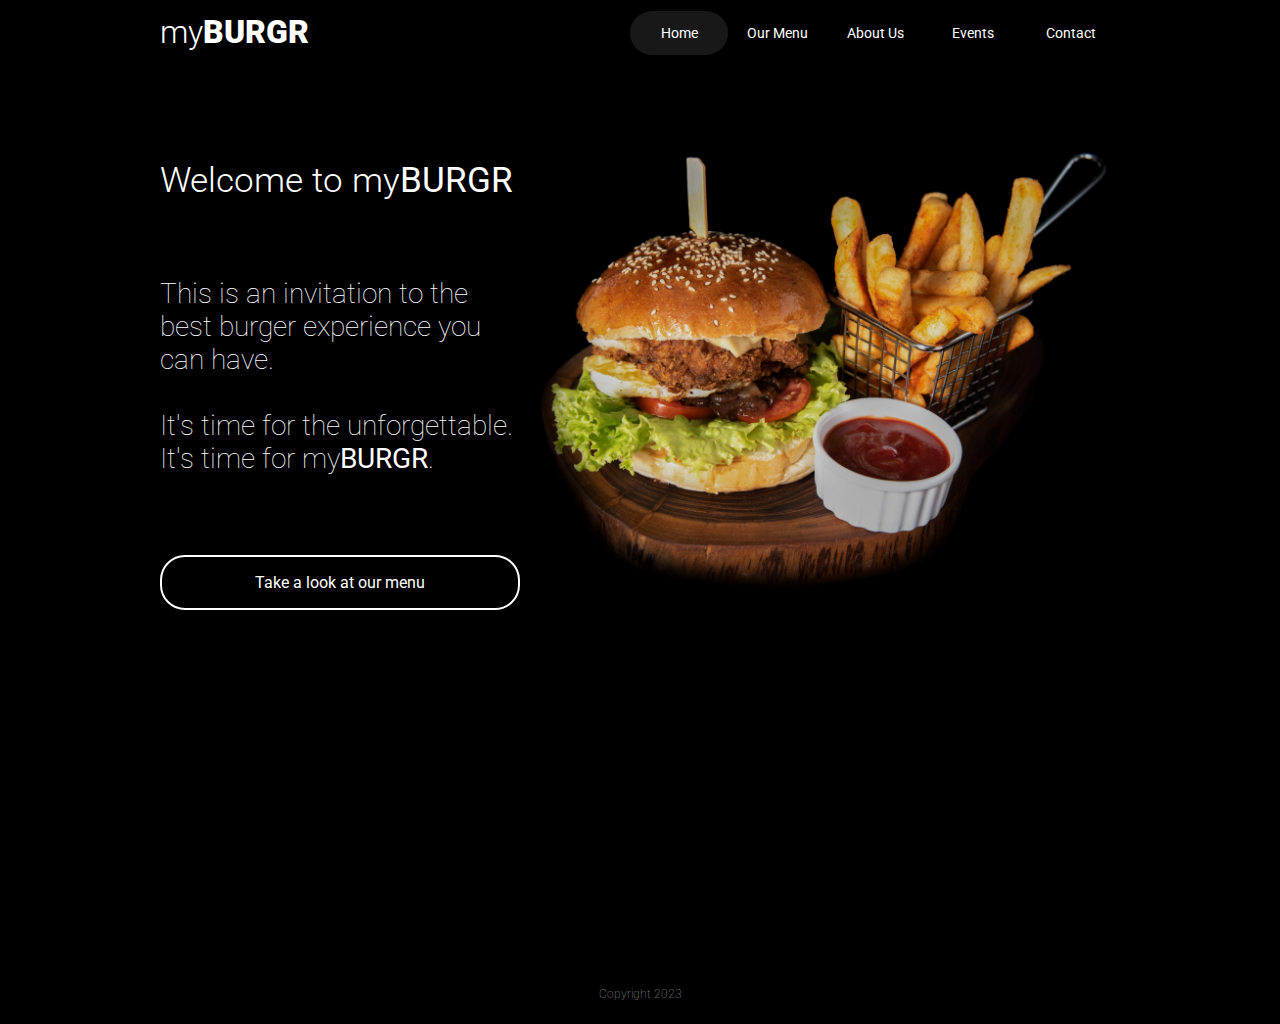
<file: project-1/index.html>
<!DOCTYPE html>
<html lang="en">

<head>
    <meta name="author" content="Silas Marques">
    <meta charset="utf-8">
    <meta name="viewport" content="width=device-width, initial-scale=1">

    <link href="https://fonts.googleapis.com/css2?family=Roboto:wght@100;300;400;700;900&display=swap" rel="stylesheet">
    <link rel="stylesheet" type="text/css" href="./css/style.css">

    <title>myBURGR</title>
</head>

<body>

    <div class="header">
        <div class="inner_header">
            <div class="logo_container">
                <a href="./index.html">
                    <h1>my<span>BURGR</span></h1>
                </a>
            </div>
            <ul class="navigation">

                <li><a href="./index.html" id="selected">Home</a></li>

                <li><a href="./menu.html">Our Menu</a></li>

                <li><a>About Us</a>
                    <ul class="dropdown">
                        <li><a href="./origin.html">Origin</a></li>
                        <li><a href="./location.html">Location</a></li>
                    </ul>
                </li>

                <li><a href="./events.html">Events</a></li>

                <li><a href="./contact.html">Contact</a></li>

            </ul>
        </div>
    </div>

    <div class="body">
        <div class="home_canvas">

            <div class="home_bodytext">
                <h1>Welcome to my<strong>BURGR</strong></h1><br><br><br><br>
                <p> This is an invitation to the best burger experience you can have.<br><br>
                    It's time for the unforgettable.<br>It's time for my<strong>BURGR</strong>.</p>
                <a href="./menu.html"><button>Take a look at our menu</button></a>
            </div>

            <div class="home_bodypicture">
                <img src="./images/homepicture.jpg" alt="Burger display">
            </div>
        </div>
    </div>

    <div class="footer">
        <div class="inner_footer">
            <p>Copyright 2023</p>
        </div>
    </div>
</body>

</html>
</file>
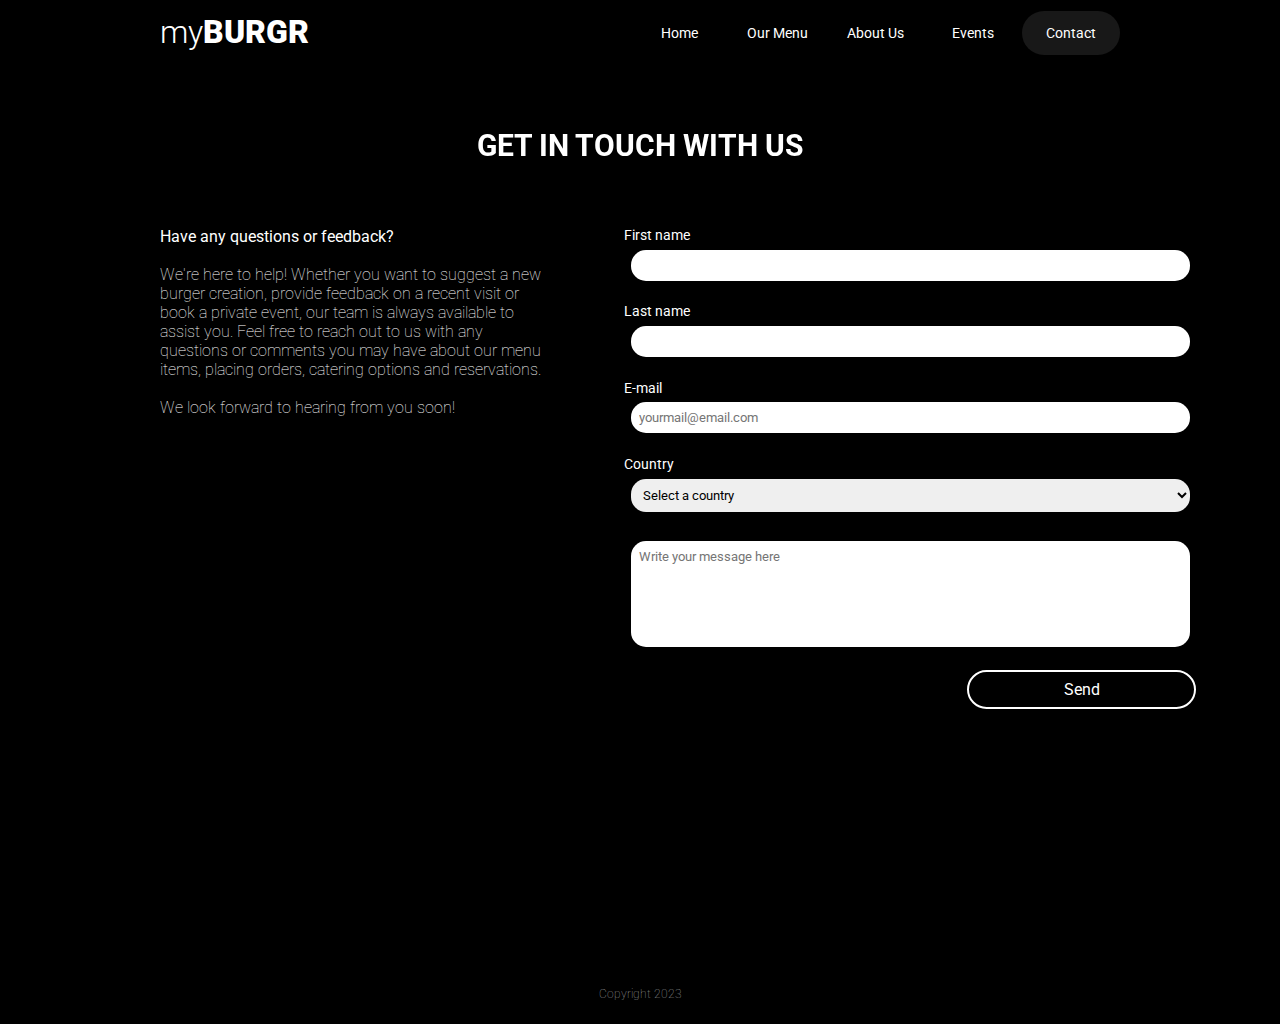
<file: project-1/contact.html>
<!DOCTYPE html>
<html lang="en">

<head>
    <meta name="author" content="Silas Marques">
    <meta charset="utf-8">
    <meta name="viewport" content="width=device-width, initial-scale=1">

    <link href="https://fonts.googleapis.com/css2?family=Roboto:wght@100;300;400;700;900&display=swap" rel="stylesheet">
    <link rel="stylesheet" type="text/css" href="./css/style.css">

    <title>myBURGR</title>
</head>

<body>

    <div class="header">
        <div class="inner_header">
            <div class="logo_container">
                <a href="./index.html">
                    <h1>my<span>BURGR</span></h1>
                </a>
            </div>
            <ul class="navigation">

                <li><a href="./index.html">Home</a></li>

                <li><a href="./menu.html">Our Menu</a></li>

                <li><a>About Us</a>
                    <ul class="dropdown">
                        <li><a href="./origin.html">Origin</a></li>
                        <li><a href="./location.html">Location</a></li>
                    </ul>
                </li>

                <li><a href="./events.html">Events</a></li>

                <li><a href="./contact.html" id="selected">Contact</a></li>

            </ul>
        </div>
    </div>

    <div class="body">
        <div class="contact_canvas">
            <h1>GET IN TOUCH WITH US</h1>
            <div class="contact_wrap">
                <div class="contact_bodytext">
                    <p> <strong>Have any questions or feedback?</strong><br><br> We're here to help! Whether you want to
                        suggest a new
                        burger
                        creation,
                        provide feedback on a recent visit or book a private event, our team is always available to
                        assist
                        you. Feel free to reach out to us with any questions or comments you may have about our menu
                        items,
                        placing
                        orders, catering options and reservations. <br><br>We look forward to hearing from you
                        soon!</p>
                </div>

                <div class="contact_bodyform">
                    <form action="http://vip.groupehn.com:20003/html/infospost.php" method="post">
                        <div class="contact_form">
                            <label for="firstname">First name</label>
                            <input class="contact_input" type="text" name="firstname" id="firstname" required />
                        </div>

                        <div class="contact_form">
                            <label for="lastname">Last name</label>
                            <input class="contact_input" type="text" name="lastname" id="lastname" required />
                        </div>

                        <div class="contact_form">
                            <label for="email">E-mail</label>
                            <input class="contact_input" type="email" name="mail" id="email"
                                placeholder="yourmail@email.com" required />
                        </div>

                        <div class="contact_form">
                            <label for="country">Country</label>
                            <select class="contact_input" name="country" id="country" required>
                                <option value="" label="Select a country" selected="selected">Select a country</option>
                                <option value="Afghanistan">Afghanistan</option>
                                <option value="Aland Islands">Aland Islands</option>
                                <option value="Albania">Albania</option>
                                <option value="Algeria">Algeria</option>
                                <option value="American Samoa">American Samoa</option>
                                <option value="Andorra">Andorra</option>
                                <option value="Angola">Angola</option>
                                <option value="Anguilla">Anguilla</option>
                                <option value="Antarctica">Antarctica</option>
                                <option value="Antigua and Barbuda">Antigua and Barbuda</option>
                                <option value="Argentina">Argentina</option>
                                <option value="Armenia">Armenia</option>
                                <option value="Aruba">Aruba</option>
                                <option value="Australia">Australia</option>
                                <option value="Austria">Austria</option>
                                <option value="Azerbaijan">Azerbaijan</option>
                                <option value="Bahamas">Bahamas</option>
                                <option value="Bahrain">Bahrain</option>
                                <option value="Bangladesh">Bangladesh</option>
                                <option value="Barbados">Barbados</option>
                                <option value="Belarus">Belarus</option>
                                <option value="Belgium">Belgium</option>
                                <option value="Belize">Belize</option>
                                <option value="Benin">Benin</option>
                                <option value="Bermuda">Bermuda</option>
                                <option value="Bhutan">Bhutan</option>
                                <option value="Bolivia">Bolivia</option>
                                <option value="Bonaire, Sint Eustatius and Saba">Bonaire, Sint Eustatius and Saba
                                </option>
                                <option value="Bosnia and Herzegovina">Bosnia and Herzegovina</option>
                                <option value="Botswana">Botswana</option>
                                <option value="Bouvet Island">Bouvet Island</option>
                                <option value="Brazil">Brazil</option>
                                <option value="British Indian Ocean Territory">British Indian Ocean Territory</option>
                                <option value="Brunei Darussalam">Brunei Darussalam</option>
                                <option value="Bulgaria">Bulgaria</option>
                                <option value="Burkina Faso">Burkina Faso</option>
                                <option value="Burundi">Burundi</option>
                                <option value="Cambodia">Cambodia</option>
                                <option value="Cameroon">Cameroon</option>
                                <option value="Canada">Canada</option>
                                <option value="Cape Verde">Cape Verde</option>
                                <option value="Cayman Islands">Cayman Islands</option>
                                <option value="Central African Republic">Central African Republic</option>
                                <option value="Chad">Chad</option>
                                <option value="Chile">Chile</option>
                                <option value="China">China</option>
                                <option value="Christmas Island">Christmas Island</option>
                                <option value="Cocos (Keeling) Islands">Cocos (Keeling) Islands</option>
                                <option value="Colombia">Colombia</option>
                                <option value="Comoros">Comoros</option>
                                <option value="Congo">Congo</option>
                                <option value="Congo, Democratic Republic of the Congo">Congo, Democratic Republic of
                                    the
                                    Congo</option>
                                <option value="Cook Islands">Cook Islands</option>
                                <option value="Costa Rica">Costa Rica</option>
                                <option value="Cote D'Ivoire">Cote D'Ivoire</option>
                                <option value="Croatia">Croatia</option>
                                <option value="Cuba">Cuba</option>
                                <option value="Curacao">Curacao</option>
                                <option value="Cyprus">Cyprus</option>
                                <option value="Czech Republic">Czech Republic</option>
                                <option value="Denmark">Denmark</option>
                                <option value="Djibouti">Djibouti</option>
                                <option value="Dominica">Dominica</option>
                                <option value="Dominican Republic">Dominican Republic</option>
                                <option value="Ecuador">Ecuador</option>
                                <option value="Egypt">Egypt</option>
                                <option value="El Salvador">El Salvador</option>
                                <option value="Equatorial Guinea">Equatorial Guinea</option>
                                <option value="Eritrea">Eritrea</option>
                                <option value="Estonia">Estonia</option>
                                <option value="Ethiopia">Ethiopia</option>
                                <option value="Falkland Islands (Malvinas)">Falkland Islands (Malvinas)</option>
                                <option value="Faroe Islands">Faroe Islands</option>
                                <option value="Fiji">Fiji</option>
                                <option value="Finland">Finland</option>
                                <option value="France">France</option>
                                <option value="French Guiana">French Guiana</option>
                                <option value="French Polynesia">French Polynesia</option>
                                <option value="French Southern Territories">French Southern Territories</option>
                                <option value="Gabon">Gabon</option>
                                <option value="Gambia">Gambia</option>
                                <option value="Georgia">Georgia</option>
                                <option value="Germany">Germany</option>
                                <option value="Ghana">Ghana</option>
                                <option value="Gibraltar">Gibraltar</option>
                                <option value="Greece">Greece</option>
                                <option value="Greenland">Greenland</option>
                                <option value="Grenada">Grenada</option>
                                <option value="Guadeloupe">Guadeloupe</option>
                                <option value="Guam">Guam</option>
                                <option value="Guatemala">Guatemala</option>
                                <option value="Guernsey">Guernsey</option>
                                <option value="Guinea">Guinea</option>
                                <option value="Guinea-Bissau">Guinea-Bissau</option>
                                <option value="Guyana">Guyana</option>
                                <option value="Haiti">Haiti</option>
                                <option value="Heard Island and Mcdonald Islands">Heard Island and Mcdonald Islands
                                </option>
                                <option value="Holy See (Vatican City State)">Holy See (Vatican City State)</option>
                                <option value="Honduras">Honduras</option>
                                <option value="Hong Kong">Hong Kong</option>
                                <option value="Hungary">Hungary</option>
                                <option value="Iceland">Iceland</option>
                                <option value="India">India</option>
                                <option value="Indonesia">Indonesia</option>
                                <option value="Iran, Islamic Republic of">Iran, Islamic Republic of</option>
                                <option value="Iraq">Iraq</option>
                                <option value="Ireland">Ireland</option>
                                <option value="Isle of Man">Isle of Man</option>
                                <option value="Israel">Israel</option>
                                <option value="Italy">Italy</option>
                                <option value="Jamaica">Jamaica</option>
                                <option value="Japan">Japan</option>
                                <option value="Jersey">Jersey</option>
                                <option value="Jordan">Jordan</option>
                                <option value="Kazakhstan">Kazakhstan</option>
                                <option value="Kenya">Kenya</option>
                                <option value="Kiribati">Kiribati</option>
                                <option value="Korea, Democratic People's Republic of">Korea, Democratic People's
                                    Republic
                                    of</option>
                                <option value="Korea, Republic of">Korea, Republic of</option>
                                <option value="Kosovo">Kosovo</option>
                                <option value="Kuwait">Kuwait</option>
                                <option value="Kyrgyzstan">Kyrgyzstan</option>
                                <option value="Lao People's Democratic Republic">Lao People's Democratic Republic
                                </option>
                                <option value="Latvia">Latvia</option>
                                <option value="Lebanon">Lebanon</option>
                                <option value="Lesotho">Lesotho</option>
                                <option value="Liberia">Liberia</option>
                                <option value="Libyan Arab Jamahiriya">Libyan Arab Jamahiriya</option>
                                <option value="Liechtenstein">Liechtenstein</option>
                                <option value="Lithuania">Lithuania</option>
                                <option value="Luxembourg">Luxembourg</option>
                                <option value="Macao">Macao</option>
                                <option value="Macedonia, the Former Yugoslav Republic of">Macedonia, the Former
                                    Yugoslav
                                    Republic of</option>
                                <option value="Madagascar">Madagascar</option>
                                <option value="Malawi">Malawi</option>
                                <option value="Malaysia">Malaysia</option>
                                <option value="Maldives">Maldives</option>
                                <option value="Mali">Mali</option>
                                <option value="Malta">Malta</option>
                                <option value="Marshall Islands">Marshall Islands</option>
                                <option value="Martinique">Martinique</option>
                                <option value="Mauritania">Mauritania</option>
                                <option value="Mauritius">Mauritius</option>
                                <option value="Mayotte">Mayotte</option>
                                <option value="Mexico">Mexico</option>
                                <option value="Micronesia, Federated States of">Micronesia, Federated States of</option>
                                <option value="Moldova, Republic of">Moldova, Republic of</option>
                                <option value="Monaco">Monaco</option>
                                <option value="Mongolia">Mongolia</option>
                                <option value="Montenegro">Montenegro</option>
                                <option value="Montserrat">Montserrat</option>
                                <option value="Morocco">Morocco</option>
                                <option value="Mozambique">Mozambique</option>
                                <option value="Myanmar">Myanmar</option>
                                <option value="Namibia">Namibia</option>
                                <option value="Nauru">Nauru</option>
                                <option value="Nepal">Nepal</option>
                                <option value="Netherlands">Netherlands</option>
                                <option value="Netherlands Antilles">Netherlands Antilles</option>
                                <option value="New Caledonia">New Caledonia</option>
                                <option value="New Zealand">New Zealand</option>
                                <option value="Nicaragua">Nicaragua</option>
                                <option value="Niger">Niger</option>
                                <option value="Nigeria">Nigeria</option>
                                <option value="Niue">Niue</option>
                                <option value="Norfolk Island">Norfolk Island</option>
                                <option value="Northern Mariana Islands">Northern Mariana Islands</option>
                                <option value="Norway">Norway</option>
                                <option value="Oman">Oman</option>
                                <option value="Pakistan">Pakistan</option>
                                <option value="Palau">Palau</option>
                                <option value="Palestinian Territory, Occupied">Palestinian Territory, Occupied</option>
                                <option value="Panama">Panama</option>
                                <option value="Papua New Guinea">Papua New Guinea</option>
                                <option value="Paraguay">Paraguay</option>
                                <option value="Peru">Peru</option>
                                <option value="Philippines">Philippines</option>
                                <option value="Pitcairn">Pitcairn</option>
                                <option value="Poland">Poland</option>
                                <option value="Portugal">Portugal</option>
                                <option value="Puerto Rico">Puerto Rico</option>
                                <option value="Qatar">Qatar</option>
                                <option value="Reunion">Reunion</option>
                                <option value="Romania">Romania</option>
                                <option value="Russian Federation">Russian Federation</option>
                                <option value="Rwanda">Rwanda</option>
                                <option value="Saint Barthelemy">Saint Barthelemy</option>
                                <option value="Saint Helena">Saint Helena</option>
                                <option value="Saint Kitts and Nevis">Saint Kitts and Nevis</option>
                                <option value="Saint Lucia">Saint Lucia</option>
                                <option value="Saint Martin">Saint Martin</option>
                                <option value="Saint Pierre and Miquelon">Saint Pierre and Miquelon</option>
                                <option value="Saint Vincent and the Grenadines">Saint Vincent and the Grenadines
                                </option>
                                <option value="Samoa">Samoa</option>
                                <option value="San Marino">San Marino</option>
                                <option value="Sao Tome and Principe">Sao Tome and Principe</option>
                                <option value="Saudi Arabia">Saudi Arabia</option>
                                <option value="Senegal">Senegal</option>
                                <option value="Serbia">Serbia</option>
                                <option value="Serbia and Montenegro">Serbia and Montenegro</option>
                                <option value="Seychelles">Seychelles</option>
                                <option value="Sierra Leone">Sierra Leone</option>
                                <option value="Singapore">Singapore</option>
                                <option value="Sint Maarten">Sint Maarten</option>
                                <option value="Slovakia">Slovakia</option>
                                <option value="Slovenia">Slovenia</option>
                                <option value="Solomon Islands">Solomon Islands</option>
                                <option value="Somalia">Somalia</option>
                                <option value="South Africa">South Africa</option>
                                <option value="South Georgia and the South Sandwich Islands">South Georgia and the South
                                    Sandwich Islands</option>
                                <option value="South Sudan">South Sudan</option>
                                <option value="Spain">Spain</option>
                                <option value="Sri Lanka">Sri Lanka</option>
                                <option value="Sudan">Sudan</option>
                                <option value="Suriname">Suriname</option>
                                <option value="Svalbard and Jan Mayen">Svalbard and Jan Mayen</option>
                                <option value="Swaziland">Swaziland</option>
                                <option value="Sweden">Sweden</option>
                                <option value="Switzerland">Switzerland</option>
                                <option value="Syrian Arab Republic">Syrian Arab Republic</option>
                                <option value="Taiwan, Province of China">Taiwan, Province of China</option>
                                <option value="Tajikistan">Tajikistan</option>
                                <option value="Tanzania, United Republic of">Tanzania, United Republic of</option>
                                <option value="Thailand">Thailand</option>
                                <option value="Timor-Leste">Timor-Leste</option>
                                <option value="Togo">Togo</option>
                                <option value="Tokelau">Tokelau</option>
                                <option value="Tonga">Tonga</option>
                                <option value="Trinidad and Tobago">Trinidad and Tobago</option>
                                <option value="Tunisia">Tunisia</option>
                                <option value="Turkey">Turkey</option>
                                <option value="Turkmenistan">Turkmenistan</option>
                                <option value="Turks and Caicos Islands">Turks and Caicos Islands</option>
                                <option value="Tuvalu">Tuvalu</option>
                                <option value="Uganda">Uganda</option>
                                <option value="Ukraine">Ukraine</option>
                                <option value="United Arab Emirates">United Arab Emirates</option>
                                <option value="United Kingdom">United Kingdom</option>
                                <option value="United States">United States</option>
                                <option value="United States Minor Outlying Islands">United States Minor Outlying
                                    Islands
                                </option>
                                <option value="Uruguay">Uruguay</option>
                                <option value="Uzbekistan">Uzbekistan</option>
                                <option value="Vanuatu">Vanuatu</option>
                                <option value="Venezuela">Venezuela</option>
                                <option value="Viet Nam">Viet Nam</option>
                                <option value="Virgin Islands, British">Virgin Islands, British</option>
                                <option value="Virgin Islands, U.s.">Virgin Islands, U.s.</option>
                                <option value="Wallis and Futuna">Wallis and Futuna</option>
                                <option value="Western Sahara">Western Sahara</option>
                                <option value="Yemen">Yemen</option>
                                <option value="Zambia">Zambia</option>
                                <option value="Zimbabwe">Zimbabwe</option>
                            </select>
                        </div>

                        <div class="contact_form">
                            <textarea class="contact_input" name="request" id="request" cols="66" rows="6"
                                placeholder="Write your message here" required></textarea>
                        </div>
                        <div>
                            <button type="submit">Send</button>
                        </div>
                    </form>
                </div>
            </div>
        </div>
    </div>

    <div class="footer">
        <div class="inner_footer">
            <p>Copyright 2023</p>
        </div>
    </div>
</body>

</html>
</file>
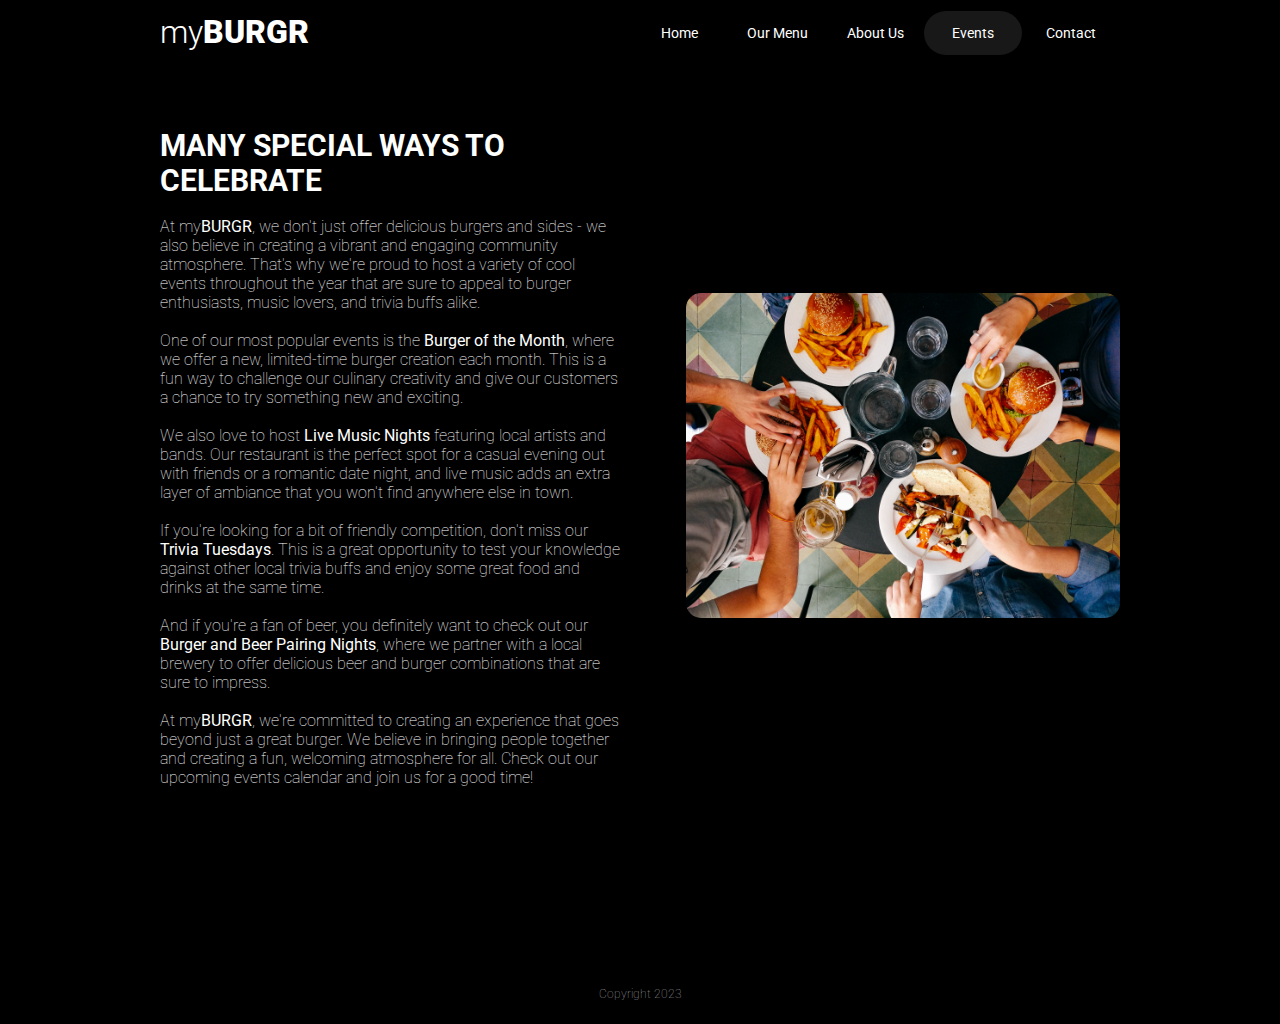
<file: project-1/events.html>
<!DOCTYPE html>
<html lang="en">

<head>
    <meta name="author" content="Silas Marques">
    <meta charset="utf-8">
    <meta name="viewport" content="width=device-width, initial-scale=1">

    <link href="https://fonts.googleapis.com/css2?family=Roboto:wght@100;300;400;700;900&display=swap" rel="stylesheet">
    <link rel="stylesheet" type="text/css" href="./css/style.css">

    <title>myBURGR</title>
</head>

<body>

    <div class="header">
        <div class="inner_header">
            <div class="logo_container">
                <a href="./index.html">
                    <h1>my<span>BURGR</span></h1>
                </a>
            </div>
            <ul class="navigation">

                <li><a href="./index.html">Home</a></li>

                <li><a href="./menu.html">Our Menu</a></li>

                <li><a>About Us</a>
                    <ul class="dropdown">
                        <li><a href="./origin.html">Origin</a></li>
                        <li><a href="./location.html">Location</a></li>
                    </ul>
                </li>

                <li><a href="./events.html" id="selected">Events</a></li>

                <li><a href="./contact.html">Contact</a></li>

            </ul>
        </div>
    </div>

    <div class="body">
        <div class="events_canvas">

            <div class="events_bodytext">
                <h1>MANY SPECIAL WAYS TO CELEBRATE</h1><br>
                <p> At my<strong>BURGR</strong>, we don't just offer delicious burgers and sides - we also believe in
                    creating a vibrant
                    and engaging community atmosphere. That's why we're proud to host a variety of cool events
                    throughout the year that are sure to appeal to burger enthusiasts, music lovers, and trivia buffs
                    alike.
                    <br><br>
                    One of our most popular events is the <strong>Burger of the Month</strong>, where we offer a new,
                    limited-time burger
                    creation each month. This is a fun way to challenge our culinary creativity and give our customers a
                    chance to try something new and exciting.
                    <br><br>
                    We also love to host <strong>Live Music Nights</strong> featuring local artists and bands. Our
                    restaurant is the
                    perfect spot for a casual evening out with friends or a romantic date night, and live music adds an
                    extra layer of ambiance that you won't find anywhere else in town.
                    <br><br>
                    If you're looking for a bit of friendly competition, don't miss our <strong>Trivia
                        Tuesdays</strong>. This is a
                    great opportunity to test your knowledge against other local trivia buffs and enjoy some great food
                    and drinks at the same time.
                    <br><br>
                    And if you're a fan of beer, you definitely want to check out our <strong>Burger and Beer Pairing
                        Nights</strong>, where
                    we partner with
                    a local brewery to offer delicious beer and burger combinations that are sure to impress.
                    <br><br>
                    At my<strong>BURGR</strong>, we're committed to creating an experience that goes beyond just a great
                    burger. We
                    believe in bringing people together and creating a fun, welcoming atmosphere for all. Check out our
                    upcoming events calendar and join us for a good time!
                </p>
            </div>

            <div class="events_bodypicture">
                <img src="./images/events.jpg">
            </div>

        </div>
    </div>

    <div class="footer">
        <div class="inner_footer">
            <p>Copyright 2023</p>
        </div>
    </div>
</body>

</html>
</file>
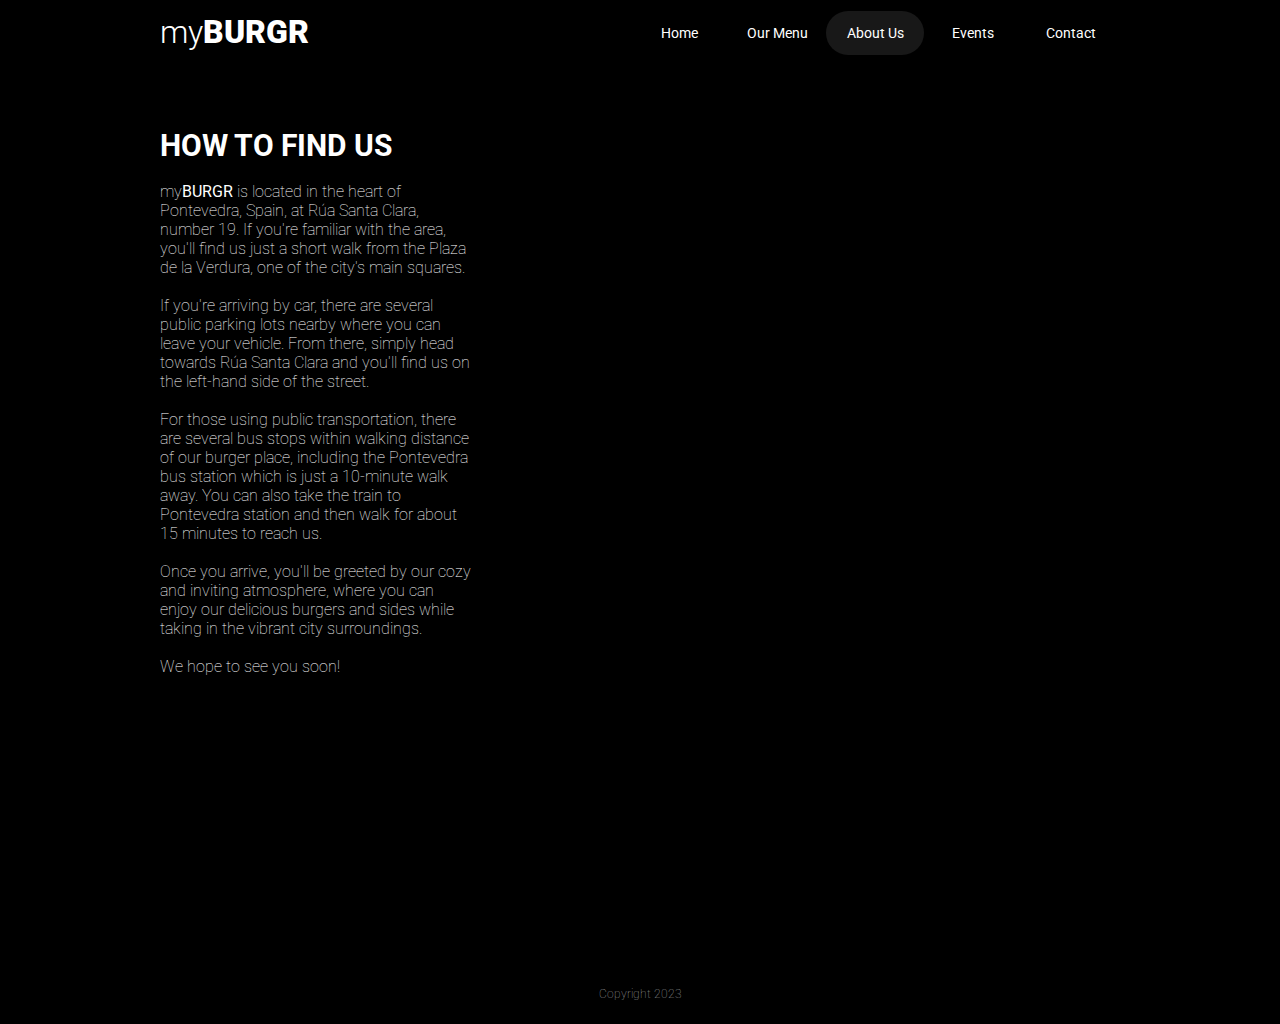
<file: project-1/location.html>
<!DOCTYPE html>
<html lang="en">

<head>
    <meta name="author" content="Silas Marques">
    <meta charset="utf-8">
    <meta name="viewport" content="width=device-width, initial-scale=1">

    <link href="https://fonts.googleapis.com/css2?family=Roboto:wght@100;300;400;700;900&display=swap" rel="stylesheet">
    <link rel="stylesheet" type="text/css" href="./css/style.css">

    <title>myBURGR</title>
</head>

<body>

    <div class="header">
        <div class="inner_header">
            <div class="logo_container">
                <a href="./index.html">
                    <h1>my<span>BURGR</span></h1>
                </a>
            </div>
            <ul class="navigation">

                <li><a href="./index.html">Home</a></li>

                <li><a href="./menu.html">Our Menu</a></li>

                <li><a id="selected">About Us</a>
                    <ul class="dropdown">
                        <li><a href="./origin.html">Origin</a></li>
                        <li><a href="./location.html">Location</a></li>
                    </ul>
                </li>

                <li><a href="./events.html">Events</a></li>

                <li><a href="./contact.html">Contact</a></li>

            </ul>
        </div>
    </div>

    <div class="body">
        <div class="location_canvas">

            <div class="location_bodytext">
                <h1>HOW TO FIND US</h1><br>
                <p> my<strong>BURGR</strong> is located in the heart of Pontevedra, Spain, at Rúa Santa Clara, number
                    19. If you're familiar with the area, you'll find us just a short walk from the Plaza de la Verdura,
                    one of the city's main squares.
                    <br><br>
                    If you're arriving by car, there are several public parking lots nearby where you can leave your
                    vehicle. From there, simply head towards Rúa Santa Clara and you'll find us on the left-hand side of
                    the street.
                    <br><br>
                    For those using public transportation, there are several bus stops within walking distance of our
                    burger place, including the Pontevedra bus station which is just a 10-minute walk away. You can also
                    take the train to Pontevedra station and then walk for about 15 minutes to reach us.
                    <br><br>
                    Once you arrive, you'll be greeted by our cozy and inviting atmosphere, where you can enjoy our
                    delicious burgers and sides while taking in the vibrant city surroundings.
                    <br><br>
                    We hope to see you soon!
                </p>
            </div>

            <div class="location_map">
                <iframe
                    src="https://www.google.com/maps/embed?pb=!1m18!1m12!1m3!1d1605.6584852676444!2d-8.639403247148742!3d42.4321909110581!2m3!1f0!2f0!3f0!3m2!1i1024!2i768!4f13.1!3m3!1m2!1s0xd2f71c7ac82e54d%3A0xb998bb0549e5738e!2sR%C3%BAa%20Santa%20Clara%2C%2019%2C%2036002%20Pontevedra%2C%20Espagne!5e0!3m2!1sfr!2spt!4v1680516297602!5m2!1sfr!2spt"
                    width="600" height="450" style="border:0;" allowfullscreen="" loading="lazy"
                    referrerpolicy="no-referrer-when-downgrade"></iframe>
            </div>
        </div>
    </div>

    <div class="footer">
        <div class="inner_footer">
            <p>Copyright 2023</p>
        </div>
    </div>
</body>

</html>
</file>
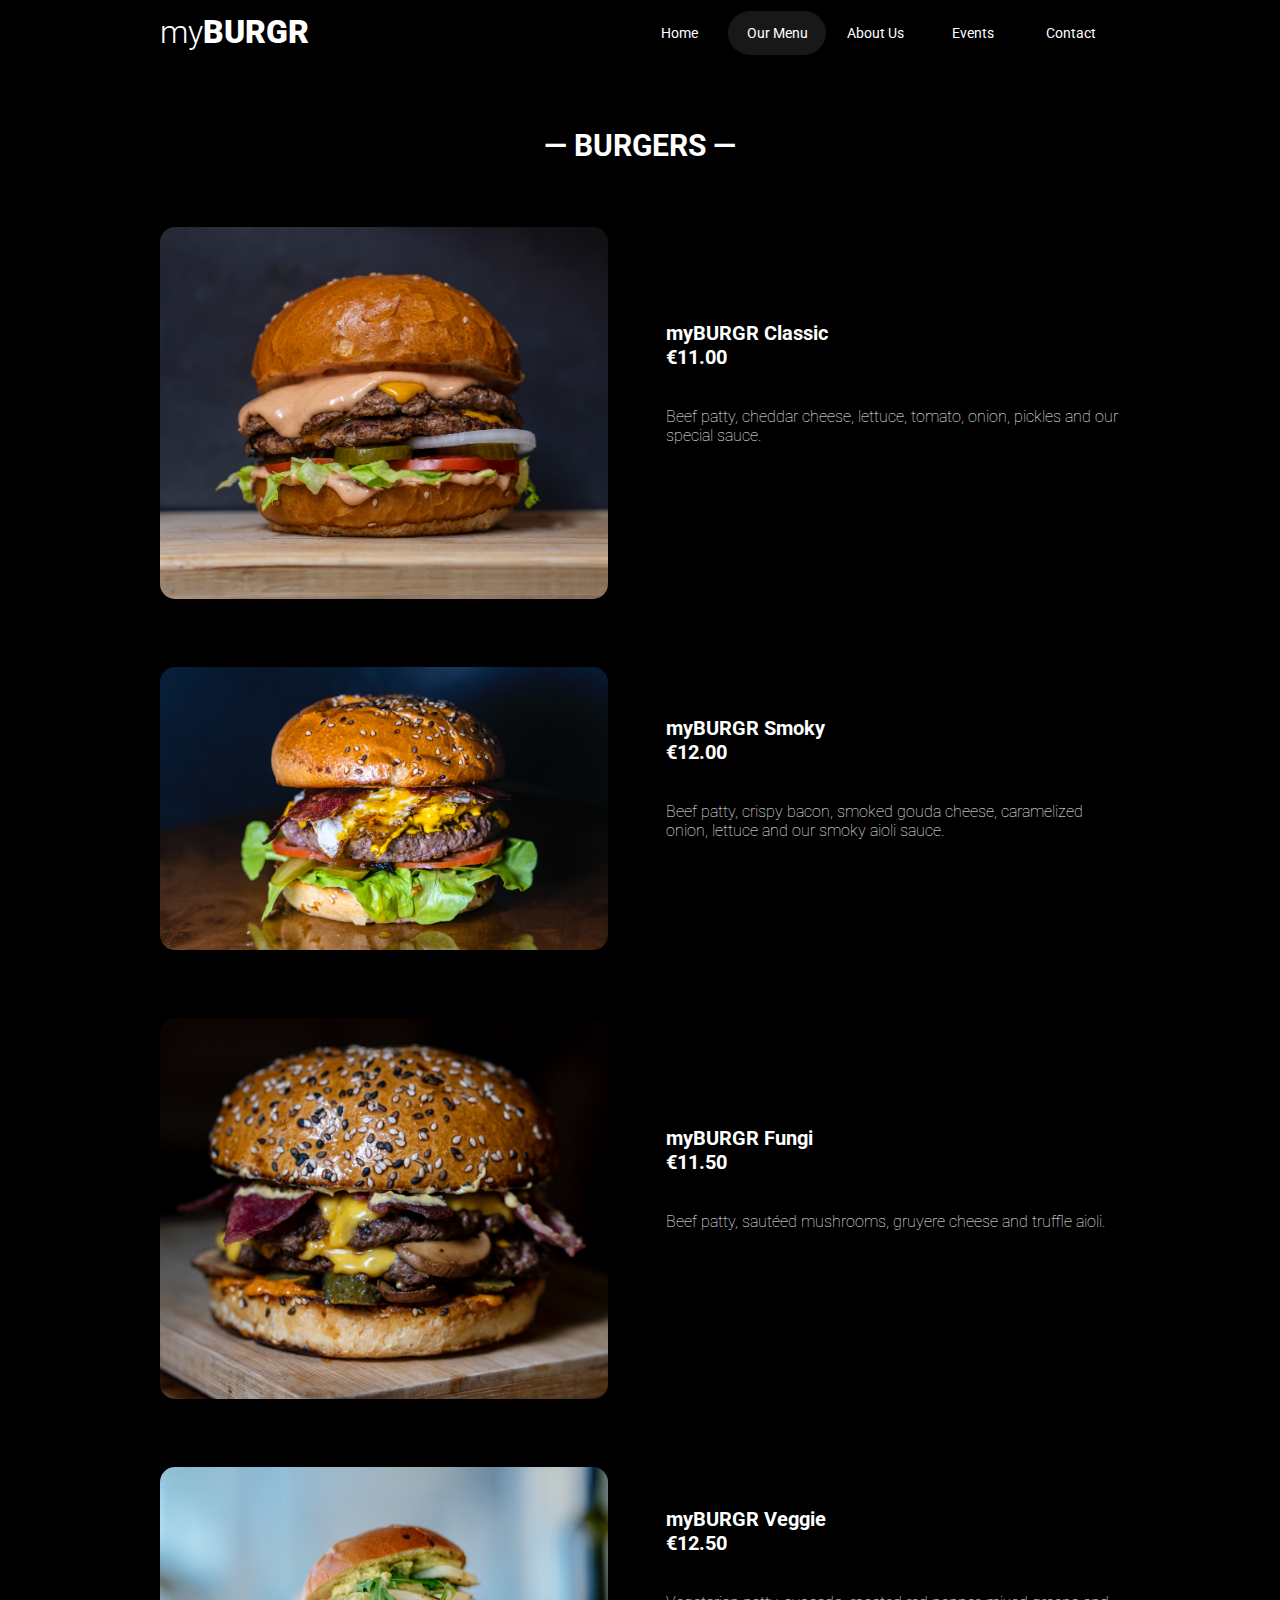
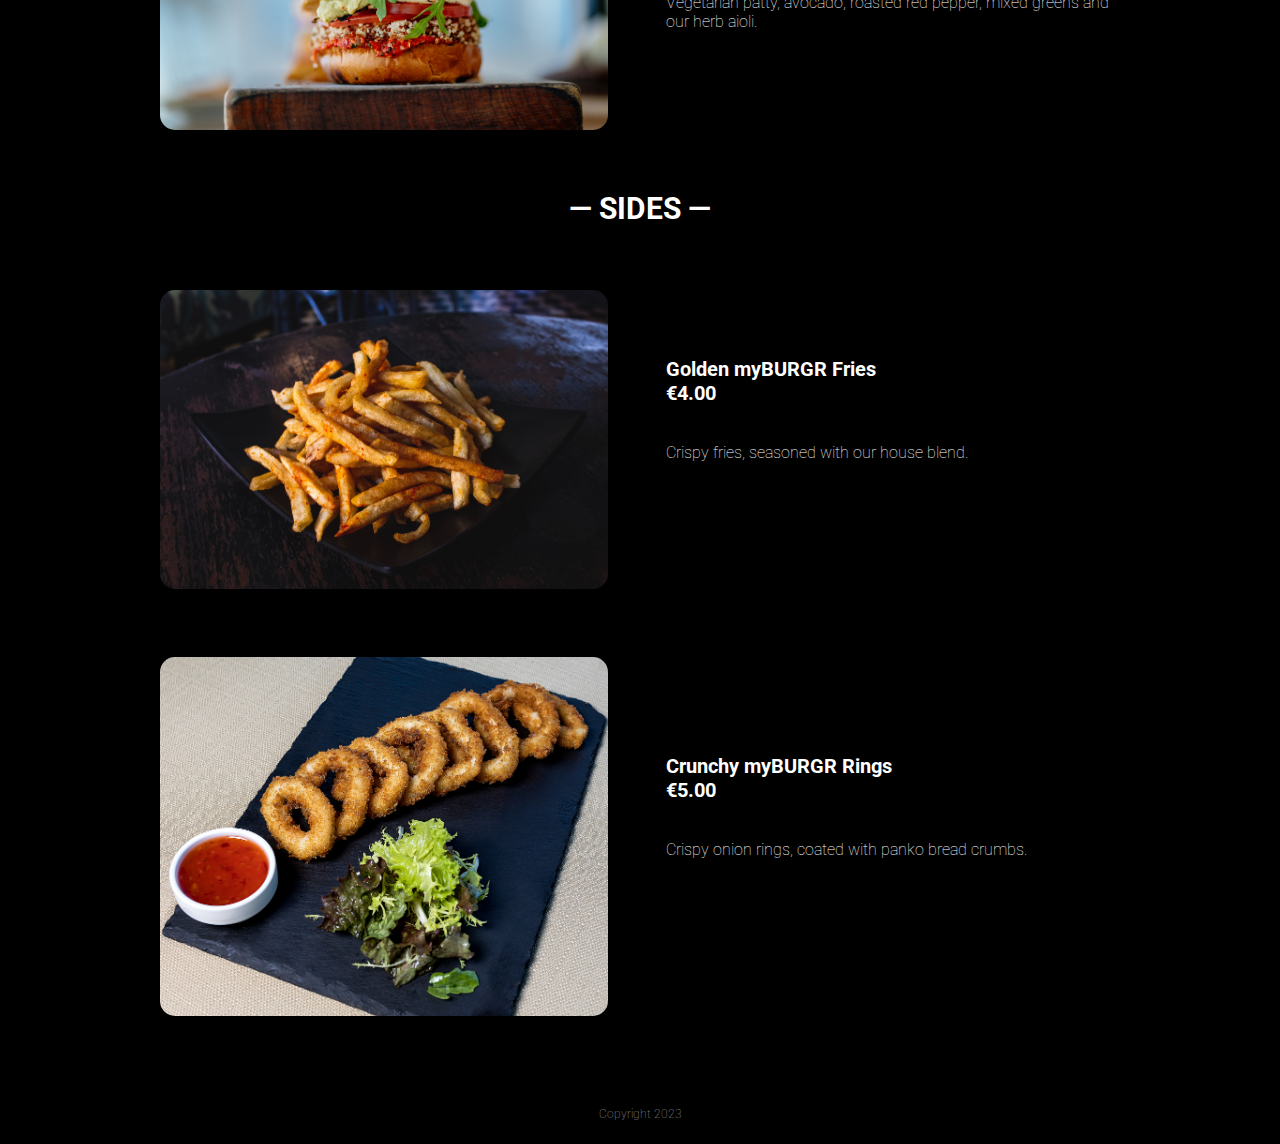
<file: project-1/menu.html>
<!DOCTYPE html>
<html lang="en">

<head>
    <meta name="author" content="Silas Marques">
    <meta charset="utf-8">
    <meta name="viewport" content="width=device-width, initial-scale=1">

    <link href="https://fonts.googleapis.com/css2?family=Roboto:wght@100;300;400;700;900&display=swap" rel="stylesheet">
    <link rel="stylesheet" type="text/css" href="./css/style.css">

    <title>myBURGR</title>
</head>

<body>

    <div class="header">
        <div class="inner_header">
            <div class="logo_container">
                <a href="./index.html">
                    <h1>my<span>BURGR</span></h1>
                </a>
            </div>
            <ul class="navigation">

                <li><a href="./index.html">Home</a></li>

                <li><a href="./menu.html" id="selected">Our Menu</a></li>

                <li><a>About Us</a>
                    <ul class="dropdown">
                        <li><a href="./origin.html">Origin</a></li>
                        <li><a href="./location.html">Location</a></li>
                    </ul>
                </li>

                <li><a href="./events.html">Events</a></li>

                <li><a href="./contact.html">Contact</a></li>

            </ul>
        </div>
    </div>

    <div class="body">
        <div class="menu_canvas">

            <h1>&mdash; BURGERS &mdash;</h1>

            <div class="menu_item">

                <div class="menu_bodypicture">
                    <img src="./images/cheeseburger.jpg">
                </div>

                <div class="menu_bodytext">
                    <h5>myBURGR Classic</h5>
                    <h5 class="price">€11.00</h5><br><br>
                    <p>Beef patty, cheddar cheese, lettuce, tomato, onion, pickles and our special sauce.</p>
                </div>
            </div>

            <div class="menu_item">

                <div class="menu_bodypicture">
                    <img src="./images/baconburger.jpg">
                </div>

                <div class="menu_bodytext">
                    <div class="menu_details">
                        <h5>myBURGR Smoky</h5>
                        <h5 class="price">€12.00</h5><br><br>
                        <p>Beef patty, crispy bacon, smoked gouda cheese, caramelized onion, lettuce and our smoky
                            aioli sauce.</p>
                    </div>
                </div>
            </div>

            <div class="menu_item">

                <div class="menu_bodypicture">
                    <img src="./images/fungiburger.jpg">
                </div>

                <div class="menu_bodytext">
                    <div class="menu_details">
                        <h5>myBURGR Fungi</h5>
                        <h5 class="price">€11.50</h5><br><br>
                        <p>Beef patty, sautéed mushrooms, gruyere cheese and truffle aioli.</p>
                    </div>
                </div>
            </div>

            <div class="menu_item">

                <div class="menu_bodypicture">
                    <img src="./images/veggieburger.jpg">
                </div>

                <div class="menu_bodytext">
                    <div class="menu_details">
                        <h5>myBURGR Veggie</h5>
                        <h5 class="price">€12.50</h5><br><br>
                        <p>Vegetarian patty, avocado, roasted red pepper, mixed greens and our herb aioli.</p>
                    </div>
                </div>
            </div>
            <br><br><br>
            <h1>&mdash; SIDES &mdash;</h1>
            <div class="menu_item">

                <div class="menu_bodypicture">
                    <img src="./images/frenchfries.jpg">
                </div>

                <div class="menu_bodytext">
                    <div class="menu_details">
                        <h5>Golden myBURGR Fries</h5>
                        <h5 class="price">€4.00</h5><br><br>
                        <p>Crispy fries, seasoned with our house blend.</p>
                    </div>
                </div>
            </div>


            <div class="menu_item">

                <div class="menu_bodypicture">
                    <img src="./images/onionrings.jpg">
                </div>

                <div class="menu_bodytext">
                    <div class="menu_details">
                        <h5>Crunchy myBURGR Rings</h5>
                        <h5 class="price">€5.00</h5><br><br>
                        <p>Crispy onion rings, coated with panko bread crumbs.</p>
                    </div>
                </div>
            </div>
        </div>
    </div>

    <div class="footer">
        <div class="inner_footer">
            <p>Copyright 2023</p>
        </div>
    </div>
</body>

</html>
</file>
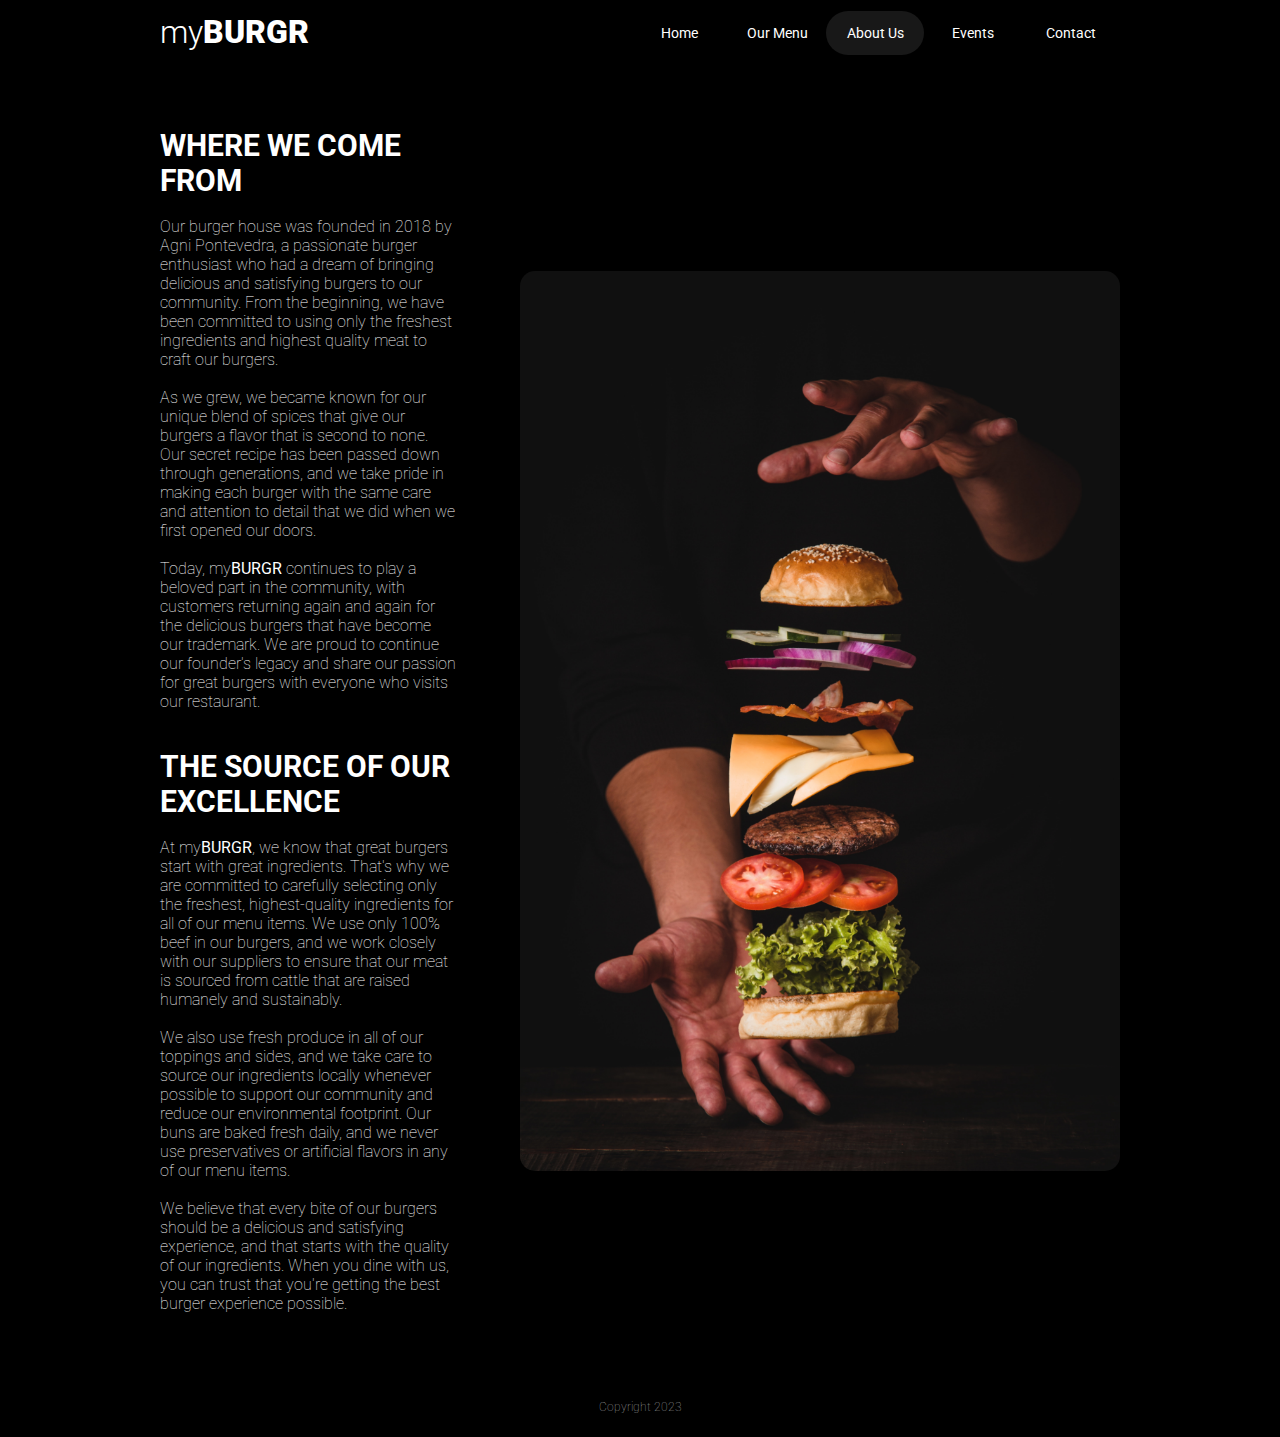
<file: project-1/origin.html>
<!DOCTYPE html>
<html lang="en">

<head>
    <meta name="author" content="Silas Marques">
    <meta charset="utf-8">
    <meta name="viewport" content="width=device-width, initial-scale=1">

    <link href="https://fonts.googleapis.com/css2?family=Roboto:wght@100;300;400;700;900&display=swap" rel="stylesheet">
    <link rel="stylesheet" type="text/css" href="./css/style.css">

    <title>myBURGR</title>
</head>

<body>

    <div class="header">
        <div class="inner_header">
            <div class="logo_container">
                <a href="./index.html">
                    <h1>my<span>BURGR</span></h1>
                </a>
            </div>
            <ul class="navigation">

                <li><a href="./index.html">Home</a></li>

                <li><a href="./menu.html">Our Menu</a></li>

                <li><a id="selected">About Us</a>
                    <ul class="dropdown">
                        <li><a href="./origin.html">Origin</a></li>
                        <li><a href="./location.html">Location</a></li>
                    </ul>
                </li>

                <li><a href="./events.html">Events</a></li>

                <li><a href="./contact.html">Contact</a></li>

            </ul>
        </div>
    </div>

    <div class="body">
        <div class="origin_canvas">

            <div class="origin_bodytext">
                <h1>WHERE WE COME FROM</h1><br>
                <p> Our burger house was founded in 2018 by Agni Pontevedra, a passionate burger enthusiast who had a
                    dream of bringing delicious and satisfying burgers to our community. From the beginning, we have
                    been committed to using only the freshest ingredients and highest quality meat to craft our burgers.
                    <br><br>
                    As we grew, we became known for our unique blend of spices that give our burgers a flavor that is
                    second to none. Our secret recipe has been passed down through generations, and we take pride in
                    making each burger with the same care and attention to detail that we did when we first opened our
                    doors.
                    <br><br>
                    Today, my<strong>BURGR</strong> continues to play a beloved part in the community, with customers
                    returning again and again for the delicious burgers that have become our trademark. We are proud to
                    continue our founder's legacy and share our passion for great burgers with everyone who visits our
                    restaurant.
                </p><br><br>
                <h1>THE SOURCE OF OUR EXCELLENCE</h1><br>
                <p> At my<strong>BURGR</strong>, we know that great burgers start with great ingredients. That's
                    why we are committed to carefully selecting only the freshest, highest-quality ingredients for all
                    of our menu items. We use only 100% beef in our burgers, and we work closely with our suppliers to
                    ensure that our meat is sourced from cattle that are raised humanely and sustainably.
                    <br><br>
                    We also use fresh produce in all of our toppings and sides, and we take care to source our
                    ingredients locally whenever possible to support our community and reduce our environmental
                    footprint. Our buns are baked fresh daily, and we never use preservatives or artificial flavors in
                    any of our menu items.
                    <br><br>
                    We believe that every bite of our burgers should be a delicious and satisfying experience, and that
                    starts with the quality of our ingredients. When you dine with us, you can trust that you're getting
                    the best burger experience possible.
                </p>
            </div>

            <div class="origin_bodypicture">
                <img src="./images/originpicture.jpg">
            </div>

        </div>
    </div>

    <div class="footer">
        <div class="inner_footer">
            <p>Copyright 2023</p>
        </div>
    </div>
</body>

</html>
</file>
<file: project-1/css/style.css>
*{
    margin: 0;
    padding: 0;
    box-sizing: border-box;
    list-style: none;
    text-decoration: none;
    font-family: 'Roboto';
}


/* Header START */ 

.header{
    width: 100%;
    height: 4em;
    display: flex;
    background-color: #000000;
    box-sizing: border-box;
}

.inner_header{
    width: 960px;
    height: 100%;
    display: flex;
    margin: 0 auto;
}

.logo_container{
    height: 100%;
    display: flex;
    float: left;

    
}

.logo_container h1{
    color: white;
    height: 100%;
    display: flex;
    align-items: center;
    font-size: 32px;
    font-weight: 300;
   
}

.logo_container h1 span{
    font-weight: 900;
}

.navigation{
    margin-left: auto;
    display: flex;
    justify-content: space-around;
    align-items: center;
    height: 100%;
}

.navigation li a{
    height: 100%;
    color: white;
    font-size: 14px;
}

ul li a{
    display: flex;
    padding: 1em;
    width: 7em;
    align-items: center;
    justify-content: center;
    border-radius: 25px;
    margin-top: 0.2em;
}



ul li:hover a{
    background-color: #181818;
}

ul li ul.dropdown{
    position: absolute;
    z-index: 999;
    display: none;
}

ul li:hover ul.dropdown{
    display: flex;
    flex-direction: column;
    text-align: center;
    justify-content: space-around;
}

#selected{
    background-color: #181818;
}

/* Header END */ 




/* Homepage Body START */

.body{
    background-color: #000000;
    min-height: 100vh;
}

.home_canvas{
    display: flex;
    width: 960px;
    height: 100%;
    margin: auto;
    align-items: center;
    justify-content: center;
    color: white;
    padding: 4em 0;
}

.home_bodytext{
    display: flex;
    flex-direction: column;
    height: 100%;
    width: 60%;
    align-items: left;
    justify-content: center;
    padding-top: 2em;
}

.home_bodytext h1{
    font-size: 35px;
    font-weight: 300;
}
.home_bodytext p{
    font-size: 28px;
    font-weight: 100;
}

.home_bodytext a{
    border-radius: 25px;
    margin-top: 5em;
}

.home_bodytext button{
    margin: auto;
    padding: 1em;
    display: flex;
    align-items: center;
    justify-content: center;
    width: 100%;
    height: 100%;
    border-radius: 25px;
    background-color: #000000;
    border: 2px solid white;
    font-family: 'Roboto';
    font-size: 16px;
    color: white;
}

.home_bodytext button:hover{
    background-color: #181818;
    cursor: pointer;
}


.home_bodypicture{
    display: flex;
    height: 100%;
    width: 100%;
    align-items: center;
    justify-content: center;
}

.home_bodypicture img{
    height: auto;
    width: 100%;
}
/* Homepage Body END */  



/* Menu Body START */

.menu_canvas{
    display: flex;
    flex-direction: column;
    width: 960px;
    height: 100%;
    margin: auto;
    align-items: center;
    justify-content: center;
    color: white;
    padding: 4em 0;
}

.menu_canvas h1{
    font-size: 30px;
    font-weight: 700;
}

.menu_item{
    width: 100%;
    display: flex;
    flex-direction: row;
}


.menu_bodypicture{
    width: 80%;
    height: 100%;
    margin: auto;
    color: white;
    padding: 4em 0 0 0;
    border-radius: 15px;

}

.menu_bodypicture img{
    width: 35vw;
    border-radius: 15px;
}

.menu_bodytext{
    width: 80%;
    height: 100%;
    margin: auto;
    color: white;
    padding: 0 0 0 2em;
}


.menu_bodytext h5{
    font-weight: 700;
    font-size: 20px;
}

.price{
    text-align: left;
}

.menu_bodytext p{
    font-size: 16px;
    font-weight: 100;
}

/* Menu Body END */



/* Origin Body START */
.origin_canvas{
    display: flex;
    width: 960px;
    height: 100%;
    margin: auto;
    align-items: center;
    justify-content: center;
    color: white;
    padding: 4em 0;
    flex-direction: row;
}

.origin_bodytext{
    display: flex;
    flex-direction: column;
    height: 100%;
    width: 100%;
    align-items: left;
    justify-content: center;
    padding-right: 4em;
}

.origin_bodytext p{
    font-size: 16px;
    font-weight: 100;
}

.origin_bodytext h1{
    font-size: 30px;
    font-weight: 700;
}

.origin_bodypicture{
    height: 100vh;
    border-radius: 15px;
}
.origin_bodypicture img{
    height: 100%;
    border-radius: 15px;
}
/* Origin Body END */



/* Location Body START */
.location_canvas{
    display: flex;
    width: 960px;
    height: 100%;
    margin: auto;
    align-items: center;
    justify-content: space;
    color: white;
    padding: 4em 0;
}

.location_bodytext{
    display: flex;
    flex-direction: column;
    height: 100%;
    width: 100%;
    align-items:left;
    justify-content: left;
    padding-right: 3em;
}
    
.location_bodytext p{
    font-size: 16px;
    font-weight: 100;
}
    
.location_bodytext h1{
    font-size: 30px;
    font-weight: 700;
}
/* Location Body END */

/* Events Body START */
.events_canvas{
    display: flex;
    width: 960px;
    height: 100%;
    margin: auto;
    align-items: center;
    justify-content: center;
    color: white;
    padding: 4em 0;
    flex-direction: row;
}

.events_bodytext{
    display: flex;
    flex-direction: column;
    height: 100%;
    width: 60%;
    align-items: left;
    justify-content: center;
    padding-right: 4em;
}

.events_bodytext p{
    font-size: 16px;
    font-weight: 100;
}

.events_bodytext h1{
    font-size: 30px;
    font-weight: 700;
}

.events_bodypicture{
    width: 50%;
    border-radius: 15px;
}
.events_bodypicture img{
    width: 100%;
    border-radius: 15px;
}

/* Events Body END */



/* Contact Body START */

.contact_canvas{
    display: flex;
    width: 960px;
    height: 100%;
    margin: auto;
    align-items: center;
    justify-content: center;
    color: white;
    padding: 4em 0;
    flex-direction: column;
}

.contact_canvas h1{
    display: flex;
    font-size: 30px;
    font-weight: 700;
    width: 100%;
    margin: 0 auto;
    position: sticky;
    bottom: 100%;
    justify-content: center;
}

.contact_wrap{
    display: flex;
    flex-direction: row;
    padding-top: 4em;
}

.contact_bodytext{
    display: flex;
    height: 100%;
    width: 60%;
    align-items: left;
    justify-content: center;
}


.contact_bodytext p{
    font-size: 16px;
    font-weight: 100;
}

.contact_bodyform{
    display: flex;
    flex-wrap: wrap;
    justify-content: space-between;
    height: 100%;
    width: 60%;
    padding: 0 5em;

}

.contact_form{
    display: flex;
    flex-direction: column;
    margin-bottom: 1em;
}

.contact_form label{
    font-size: 14px;
}

.contact_input{
    margin: 0.5em;
    padding: 0.6em;
    border: none;
    border-radius: 15px;
}

textarea {
    resize: none;
  }

.contact_bodyform button{
    padding: 0.5em;
    display: flex;
    align-items: center;
    justify-content: center;
    width: 40%;
    height: 100%;
    border-radius: 25px;
    background-color: #000000;
    border: 2px solid white;
    font-family: 'Roboto';
    font-size: 16px;
    color: white;
    margin: 0 0 0 auto;
}

.contact_bodyform button:hover{
    background-color: #181818;
    cursor: pointer;
}



/* Contact Body END */



/* Footer START */
.footer{
    display: flex;
    align-items: center;
    justify-content: center;
    color: #AAAAAA;
    font-size: 12px;
    font-weight: 100;
    width: 100%;
    height: 5em;
    background-color: #000000;
    position: sticky;
    top: 100%;
    box-sizing: border-box;
}

.inner_footer{
    display: flex;
    width: 960px;
    height: 100%;
    align-items: center;
    justify-content: center;
}

/* Footer END */
</file>
